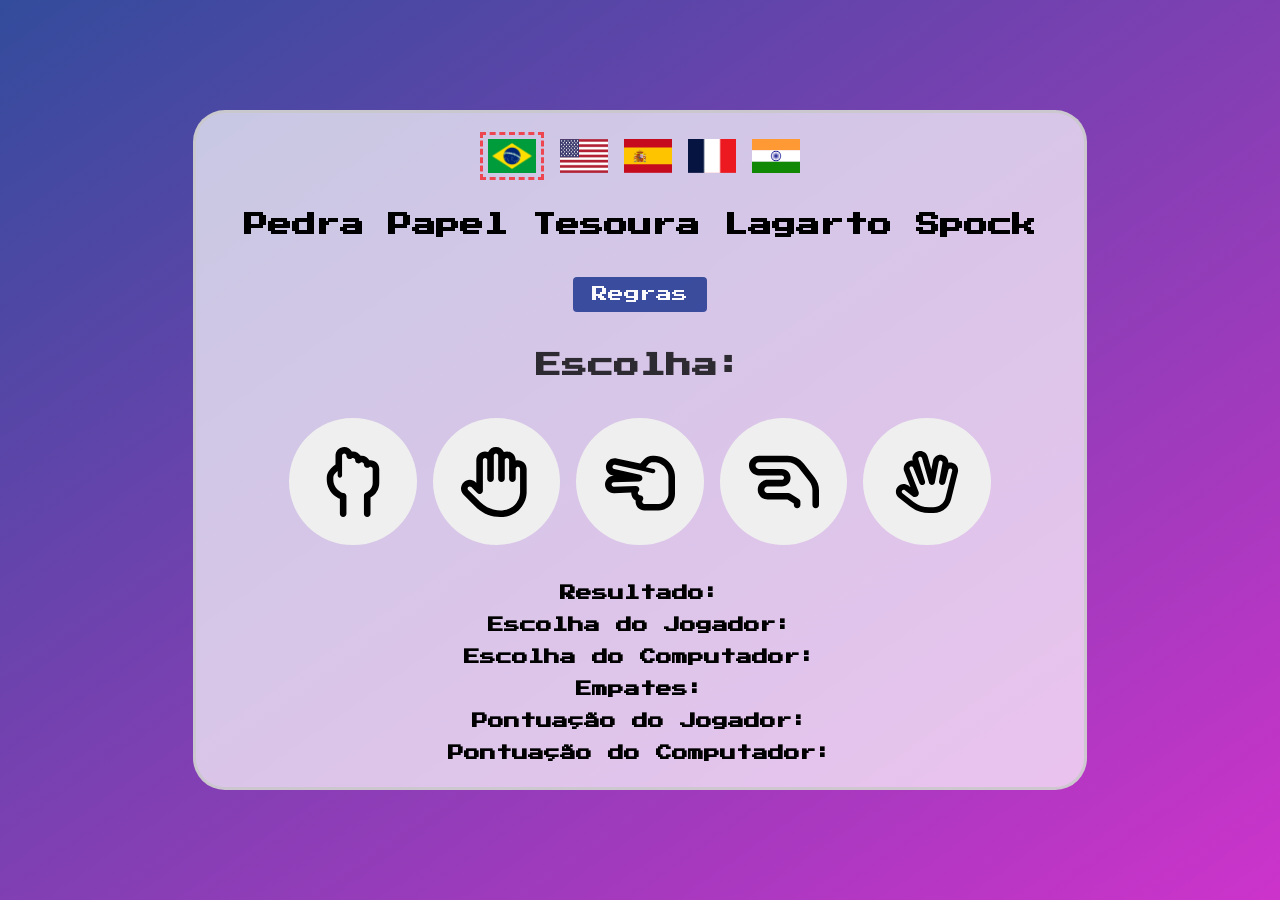
<file: index.html>
<!DOCTYPE html>
<html lang="pt-br">
  <head>
    <meta charset="UTF-8" />
    <meta name="viewport" content="width=device-width, initial-scale=1.0" />
    <link rel="shortcut icon" href="./img/RPSLS.png" type="image/x-icon" />
    <!-- CSS -->
    <link rel="stylesheet" href="./css/style.css" />
    <!-- JS -->
    <script defer src="./js/script.js"></script>
    <title>Rock Paper Scissors Lizard Spock</title>
  </head>
  <body>
    <main class="wrapper">
      <!-- Languages -->
      <div class="langWrap">
        <a onclick="ptbr()" href="#" language="ptbr" class="active"
          ><img src="./img/br.png" alt="pt-br"
        /></a>
        <a onclick="enus()" href="#" language="enus"
          ><img src="./img/usa.png" alt="en-us"
        /></a>
        <a onclick="es()" href="#" language="es"
          ><img src="./img/es.png" alt="es"
        /></a>
        <a onclick="fr()" href="#" language="fr"
          ><img src="./img/fr.png" alt="fr"
        /></a>
        <a onclick="hindi()" href="#" language="hindi"
          ><img src="./img/in.png" alt="in"
        /></a>
      </div>

      <div>
        <h1 id="titleString"></h1>
      </div>
      <!-- Modal -->
      <button class="open-modal" id="rulesButtonString"></button>
      <div id="fade" class="hide"></div>
      <div id="modal" class="hide">
        <div class="modal-header">
          <h2 id="rulesTitleString"></h2>
          <button id="close-modal">X</button>
        </div>
        <div class="modal-body">
          <p id="rulesDescriptionString"></p>
        </div>
      </div>
      <!--  -->
      <div>
        <h3 id="chooseString"></h3>
      </div>
      <div id="choices">
        <button class="rock" onclick="play(`${rock}`)">
          <img src="./img/rock.svg" alt="Rock" />
        </button>
        <button class="paper" onclick="play(`${paper}`)">
          <img src="./img/paper.svg" alt="Paper" />
        </button>
        <button class="scissors" onclick="play(`${scissors}`)">
          <img src="./img/scissors.svg" alt="Scissors" />
        </button>
        <button class="lizard" onclick="play(`${lizard}`)">
          <img src="./img/lizard.svg" alt="Lizard" />
        </button>
        <button class="spock" onclick="play(`${spock}`)">
          <img src="./img/spock.svg" alt="Spock" />
        </button>
      </div>
      <!--  Display -->
      <div class="display">
        <div>
          <span id="resultString"></span>
          <span id="resultNumber"></span>
        </div>
        <div>
          <span id="playerString"></span>
          <span id="playerNumber"></span>
        </div>
        <div>
          <span id="computerString"></span>
          <span id="computerNumber"></span>
        </div>
        <div>
          <span id="tieString"></span>
          <span id="tieNumber"></span>
        </div>
        <div>
          <span id="playerScoreString"></span>
          <span id="playerScoreNumber"></span>
        </div>
        <div>
          <span id="computerScoreString"></span>
          <span id="computerScoreNumber"></span>
        </div>
      </div>
    </main>
  </body>
</html>
</file>
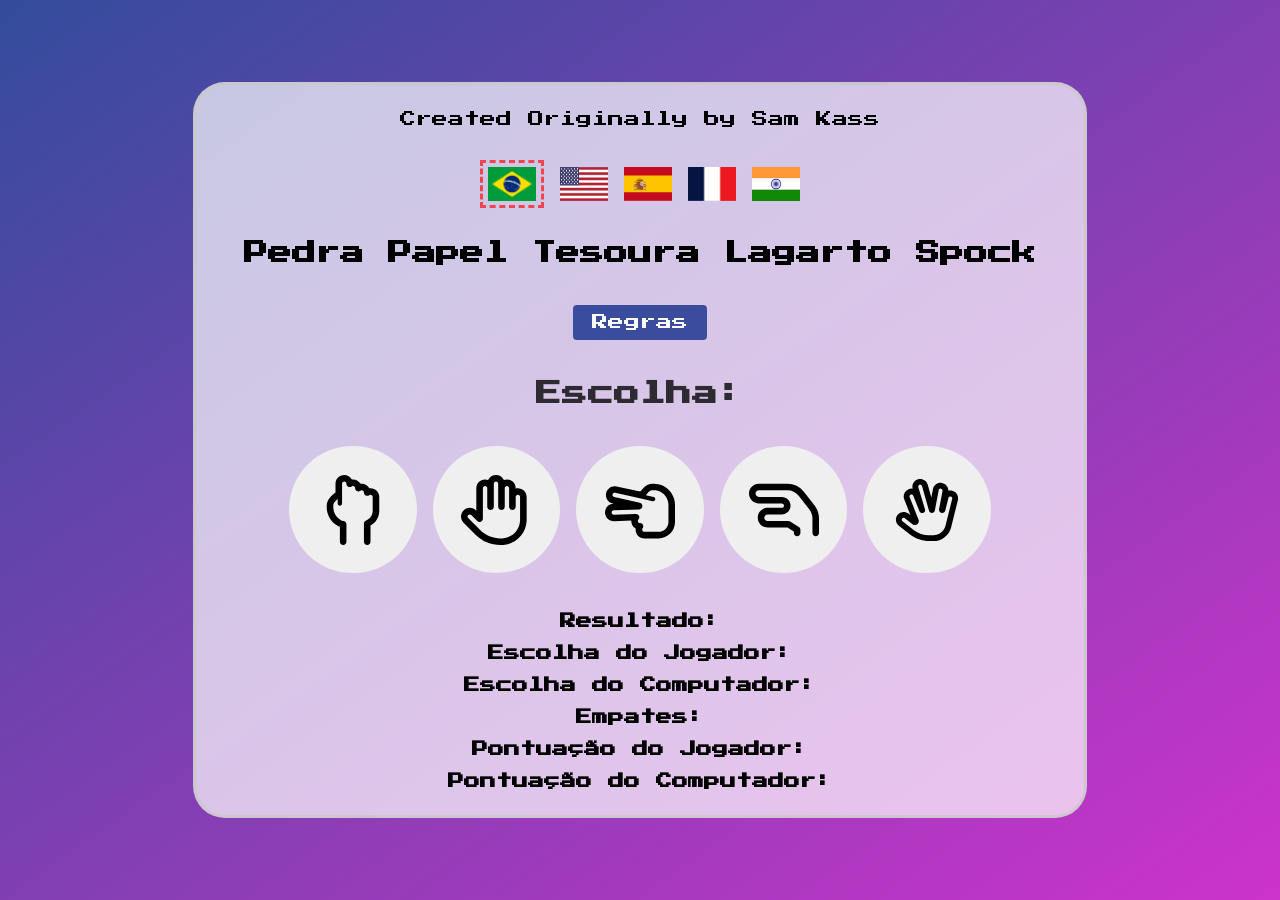
<file: rpsls.v3/index.html>
<!DOCTYPE html>
<html lang="pt-BR">
  <head>
    <meta charset="UTF-8" />
    <meta name="viewport" content="width=device-width, initial-scale=1.0" />
    <link rel="shortcut icon" href="./img/RPSLS.png" type="image/x-icon" />
    <!-- CSS -->
    <link rel="stylesheet" href="./style.css" />
    <!-- JS -->
    <script src="./script.js" defer></script>
    <title>PPTLS Play</title>
  </head>
  <body>
    <main class="wrapper">
      <div>Created Originally by Sam Kass</div>
      <!-- Languages -->
      <div class="langWrap">
        <a onclick="ptbr()" href="#" language="ptbr" class="active"
          ><img src="./img/br.png" alt="pt-br"
        /></a>
        <a onclick="enus()" href="#" language="enus"
          ><img src="./img/usa.png" alt="en-us"
        /></a>
        <a onclick="es()" href="#" language="es"
          ><img src="./img/es.png" alt="es"
        /></a>
        <a onclick="fr()" href="#" language="fr"
          ><img src="./img/fr.png" alt="fr"
        /></a>
        <a onclick="hindi()" href="#" language="hindi"
          ><img src="./img/in.png" alt="in"
        /></a>
      </div>

      <div>
        <h1 id="titleString"></h1>
      </div>
      <!-- Modal -->
      <button class="open-modal" id="rulesButtonString"></button>
      <div id="fade" class="hide"></div>
      <div id="modal" class="hide">
        <div class="modal-header">
          <h2 id="rulesTitleString"></h2>
          <button id="close-modal">X</button>
        </div>
        <div class="modal-body">
          <p id="rulesDescriptionString"></p>
        </div>
      </div>
      <!--  -->
      <div>
        <h3 id="chooseString"></h3>
      </div>
      <div id="choices">
        <button class="rock" onclick="play(`${rock}`)">
          <img src="./img/rock.svg" alt="Rock" />
        </button>
        <button class="paper" onclick="play(`${paper}`)">
          <img src="./img/paper.svg" alt="Paper" />
        </button>
        <button class="scissors" onclick="play(`${scissors}`)">
          <img src="./img/scissors.svg" alt="Scissors" />
        </button>
        <button class="lizard" onclick="play(`${lizard}`)">
          <img src="./img/lizard.svg" alt="Lizard" />
        </button>
        <button class="spock" onclick="play(`${spock}`)">
          <img src="./img/spock.svg" alt="Spock" />
        </button>
      </div>
      <!--  Display -->
      <div class="display">
        <div>
          <span id="resultString"></span>
          <span id="resultNumber"></span>
        </div>
        <div>
          <span id="playerString"></span>
          <span id="playerNumber"></span>
        </div>
        <div>
          <span id="computerString"></span>
          <span id="computerNumber"></span>
        </div>
        <div>
          <span id="tieString"></span>
          <span id="tieNumber"></span>
        </div>
        <div>
          <span id="playerScoreString"></span>
          <span id="playerScoreNumber"></span>
        </div>
        <div>
          <span id="computerScoreString"></span>
          <span id="computerScoreNumber"></span>
        </div>
      </div>
    </main>
  </body>
</html>
</file>
<file: css/style.css>
@import url("https://fonts.googleapis.com/css2?family=Press+Start+2P&display=swap");

* {
  margin: 0;
  padding: 0;
  box-sizing: 0;
  list-style: none;
  text-decoration: none;
  font-family: "Press Start 2P", "Verdana";
  border: none;
}

body {
  min-height: 100vh;
  display: flex;
  align-items: center;
  justify-content: center;
  background: linear-gradient(
    to right bottom,
    rgba(0, 31, 131, 0.8),
    rgba(192, 0, 189, 0.8)
  );
}

.wrapper {
  background-color: rgba(255, 255, 255, 0.7);
  display: flex;
  flex-direction: column;
  align-items: center;
  gap: 2.5em;
  border: 3px solid rgba(201, 201, 201, 0.8);
  border-radius: 2em;
  padding: 1.6em 3em;
}

h1 {
  font-size: 1.5em;
}

h3 {
  color: rgba(0, 0, 0, 0.788);
  font-size: 1.6em;
}

/* Languages Display */

.langWrap a img {
  width: 48px;
  height: 34px;
}
.langWrap a {
  text-transform: uppercase;
  color: #fff;
  font-weight: bold;
  font-size: 18px;
}
a.active {
  border: 3px dashed rgba(255, 0, 0, 0.644);
  padding: 20px 5px 4px 5px;
}

/* Start Modal */

.open-modal {
  padding: 0.6rem 1.2rem;
  background-color: rgba(0, 31, 131, 0.8);
  color: #fff;
  border: none;
  border-radius: 0.25rem;
  cursor: pointer;
  opacity: 0.9;
  font-size: 1rem;
}

.open-modal:hover {
  opacity: 1;
}

#close-modal {
  padding: 0.6rem 1.2rem;
  background-color: rgba(255, 0, 0, 0.644);
  color: #fff;
  border: none;
  border-radius: 0.25rem;
  cursor: pointer;
  opacity: 0.9;
  font-size: 1rem;
}

#close-modal:hover {
  opacity: 1;
}

#fade {
  position: fixed;
  top: 0;
  left: 0;
  width: 100%;
  height: 100%;
  background-color: rgba(0, 0, 0, 0.6);
  z-index: 5;
}

#modal {
  position: fixed;
  left: 50%;
  top: 50%;
  transform: translate(-50%, -50%);
  width: 500px;
  max-width: 90%;
  background-color: #fff;
  padding: 1.2rem;
  border-radius: 0.5rem;
  z-index: 10;
}

#fade,
#modal {
  transition: 0.5s;
  opacity: 1;
  pointer-events: all;
}

.modal-header {
  display: flex;
  justify-content: space-between;
  align-items: center;
  border-bottom: 1px solid #ccc;
  margin-bottom: 1rem;
  padding-bottom: 1rem;
}

.modal-body p {
  margin-bottom: 1rem;
  font-size: 1em;
  line-height: 1.6em;
}

#modal.hide,
#fade.hide {
  opacity: 0;
  pointer-events: none;
}

#modal.hide {
  top: 0;
}

/* End Modal */

#choices {
  display: flex;
  gap: 1em;
}

#choices button {
  padding: 0.6em 0.6em;
  border-radius: 50%;
  font-size: 3em;
  transition: 0.3s ease-in-out;
  cursor: pointer;
}

#choices .rock:hover {
  background-color: rgba(255, 0, 0, 0.3);
  transform: scale(1.05);
}

#choices .paper:hover {
  background-color: rgb(255, 255, 0, 0.5);
  transform: scale(1.05);
}

#choices .scissors:hover {
  background-color: rgba(157, 63, 245, 0.849);
  transform: scale(1.05);
}

#choices .lizard:hover {
  background-color: rgba(144, 235, 9, 0.39);
  transform: scale(1.05);
}

#choices .spock:hover {
  background-color: rgba(38, 85, 236, 0.767);
  transform: scale(1.05);
}

#choices button img {
  width: 70px;
  height: 70px;
}

.display {
  font-size: 1em;
  font-weight: 600;
  display: flex;
  flex-direction: column;
  align-items: center;
  gap: 1em;
}

.display div {
  display: flex;
}
</file>
<file: rpsls.v3/style.css>
@import url("https://fonts.googleapis.com/css2?family=Press+Start+2P&display=swap");

* {
  margin: 0;
  padding: 0;
  box-sizing: 0;
  list-style: none;
  text-decoration: none;
  font-family: "Press Start 2P", "Verdana";
  border: none;
}

body {
  min-height: 100vh;
  display: flex;
  align-items: center;
  justify-content: center;
  background: linear-gradient(
    to right bottom,
    rgba(0, 31, 131, 0.8),
    rgba(192, 0, 189, 0.8)
  );
}

.wrapper {
  background-color: rgba(255, 255, 255, 0.7);
  display: flex;
  flex-direction: column;
  align-items: center;
  gap: 2.5em;
  border: 3px solid rgba(201, 201, 201, 0.8);
  border-radius: 2em;
  padding: 1.6em 3em;
}

h1 {
  font-size: 1.5em;
}

h3 {
  color: rgba(0, 0, 0, 0.788);
  font-size: 1.6em;
}

/* Languages Display */

.langWrap a img {
  width: 48px;
  height: 34px;
}
.langWrap a {
  text-transform: uppercase;
  color: #fff;
  font-weight: bold;
  font-size: 18px;
}
a.active {
  border: 3px dashed rgba(255, 0, 0, 0.644);
  padding: 20px 5px 4px 5px;
}

/* Start Modal */

.open-modal {
  padding: 0.6rem 1.2rem;
  background-color: rgba(0, 31, 131, 0.8);
  color: #fff;
  border: none;
  border-radius: 0.25rem;
  cursor: pointer;
  opacity: 0.9;
  font-size: 1rem;
}

.open-modal:hover {
  opacity: 1;
}

#close-modal {
  padding: 0.6rem 1.2rem;
  background-color: rgba(255, 0, 0, 0.644);
  color: #fff;
  border: none;
  border-radius: 0.25rem;
  cursor: pointer;
  opacity: 0.9;
  font-size: 1rem;
}

#close-modal:hover {
  opacity: 1;
}

#fade {
  position: fixed;
  top: 0;
  left: 0;
  width: 100%;
  height: 100%;
  background-color: rgba(0, 0, 0, 0.6);
  z-index: 5;
}

#modal {
  position: fixed;
  left: 50%;
  top: 50%;
  transform: translate(-50%, -50%);
  width: 500px;
  max-width: 90%;
  background-color: #fff;
  padding: 1.2rem;
  border-radius: 0.5rem;
  z-index: 10;
}

#fade,
#modal {
  transition: 0.5s;
  opacity: 1;
  pointer-events: all;
}

.modal-header {
  display: flex;
  justify-content: space-between;
  align-items: center;
  border-bottom: 1px solid #ccc;
  margin-bottom: 1rem;
  padding-bottom: 1rem;
}

.modal-body p {
  margin-bottom: 1rem;
  font-size: 1em;
  line-height: 1.6em;
}

#modal.hide,
#fade.hide {
  opacity: 0;
  pointer-events: none;
}

#modal.hide {
  top: 0;
}
/* End Modal */

#choices {
  display: flex;
  gap: 1em;
}

#choices button {
  padding: 0.6em 0.6em;
  border-radius: 50%;
  font-size: 3em;
  transition: 0.3s ease-in-out;
  cursor: pointer;
}

#choices .rock:hover {
  background-color: rgba(255, 0, 0, 0.3);
  transform: scale(1.05);
}

#choices .paper:hover {
  background-color: rgb(255, 255, 0, 0.5);
  transform: scale(1.05);
}

#choices .scissors:hover {
  background-color: rgba(157, 63, 245, 0.849);
  transform: scale(1.05);
}

#choices .lizard:hover {
  background-color: rgba(144, 235, 9, 0.39);
  transform: scale(1.05);
}

#choices .spock:hover {
  background-color: rgba(38, 85, 236, 0.767);
  transform: scale(1.05);
}

#choices button img {
  width: 70px;
  height: 70px;
}

.display {
  font-size: 1em;
  font-weight: 600;
  display: flex;
  flex-direction: column;
  align-items: center;
  gap: 1em;
}

.display div {
  display: flex;
}
</file>
